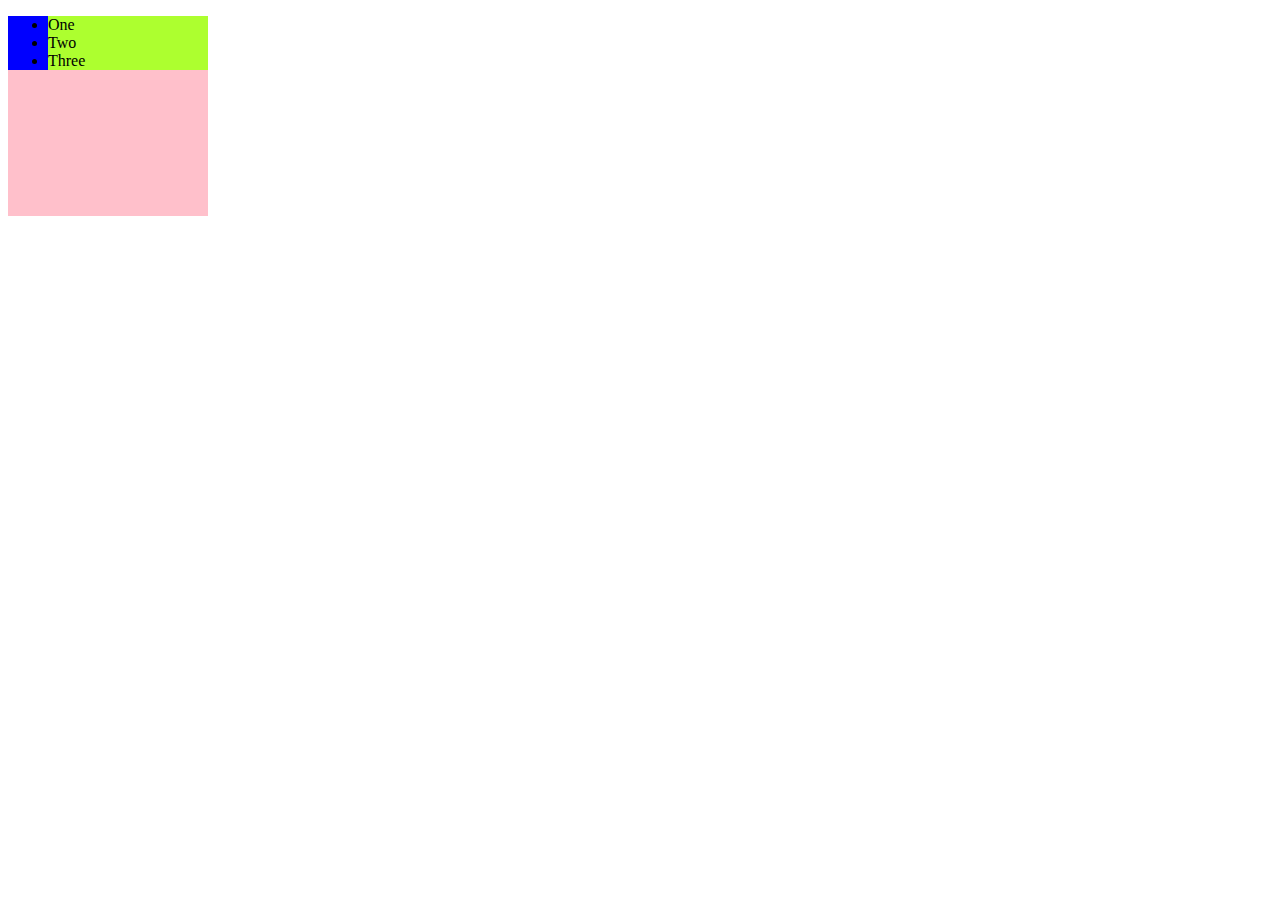
<file: index.html>
<!DOCTYPE html>
<html lang="en">
<head>
    <meta charset="UTF-8">
    <meta name="viewport" content="width=device-width, initial-scale=1.0">
    <title>Document</title>
    <link rel="stylesheet" href="style.css">
</head>
<body>
    <div>
        <ul>
            <li>One</li>
            <li>Two</li>
            <li>Three</li>
        </ul>
    </div>
    <script src="app.js"></script>
</body>
</html>
</file>
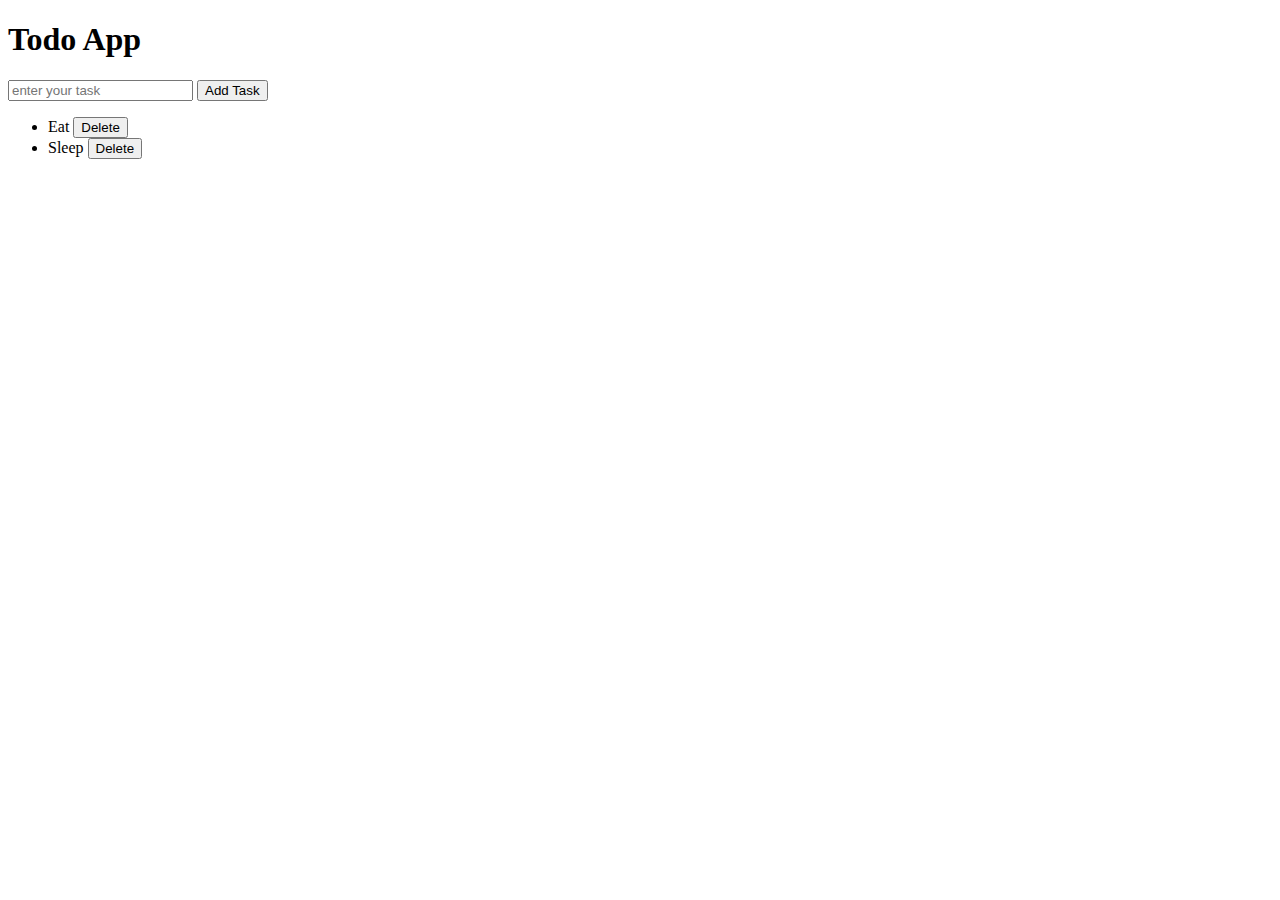
<file: Activity.html>
<!DOCTYPE html>
<html lang="en">

<head>
    <meta charset="UTF-8">
    <meta name="viewport" content="width=device-width, initial-scale=1.0">
    <title>Document</title>
</head>

<body>
    <h1>Todo App</h1>
    <input type="text" placeholder="enter your task">
    <button>Add Task</button>
    <ul>
        <li>Eat <button class="delete">Delete</button></li>
        <li>Sleep <button class="delete">Delete</button></li>
    </ul>
    <script src="Activity.js"></script>
</body>

</html>
</file>
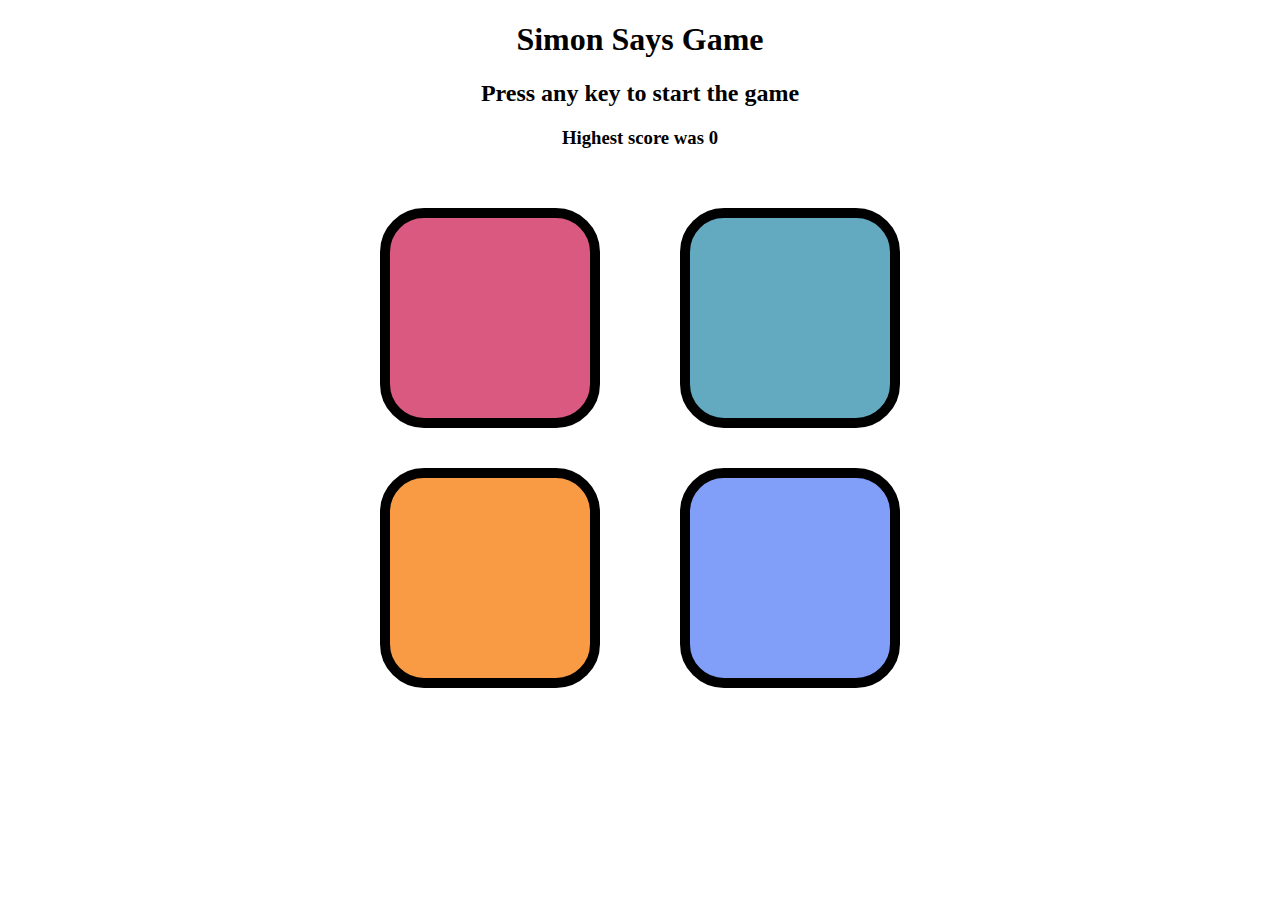
<file: simonGame.html>
<!DOCTYPE html>
<html lang="en">

<head>
    <meta charset="UTF-8">
    <meta name="viewport" content="width=device-width, initial-scale=1.0">
    <title>Simon Game</title>
    <link rel="icon" href="simonLogo.png">
    <link rel="stylesheet" href="simonGame.css">
</head>

<body>
    <h1>Simon Says Game</h1>
    <h2>Press any key to start the game</h2>
    <div class="score">
        <h3>Highest score was <b>0</b></h3>
    </div>
    <div class="box-container">
        <div class="line1">
            <div class="btn red" type="button" id="red"></div>
            <div class="btn yellow" type="button" id="yellow"></div>
        </div>
        <div class="line2">
            <div class="btn green" type="button" id="green"></div>
            <div class="btn purple" type="button" id="purple"></div>
        </div>
    </div>
    <script src="simonGame.js"></script>
</body>

</html>
</file>
<file: style.css>
div {
    background-color: pink;
    height: 200px;
    width: 200px;
}

ul {
    background-color: blue;
}

li{
    background-color: greenyellow;
}
</file>
<file: simonGame.css>
body {
    text-align: center;
}

.btn {
    width: 200px;
    height: 200px;
    border: 10px solid black;
    border-radius: 20%;
    margin: 2.5rem;
}

.box-container {
    display: flex;
    justify-content: center;
}

.yellow {
    background-color: #f99b45;
}

.red {
    background-color: #d95980;
}

.purple {
    background-color: #819ff9;
}

.green {
    background-color: #63aac0;
}

.flash {
    background-color: #fff;
}
.userFlash{
    background-color: green;
}
</file>
